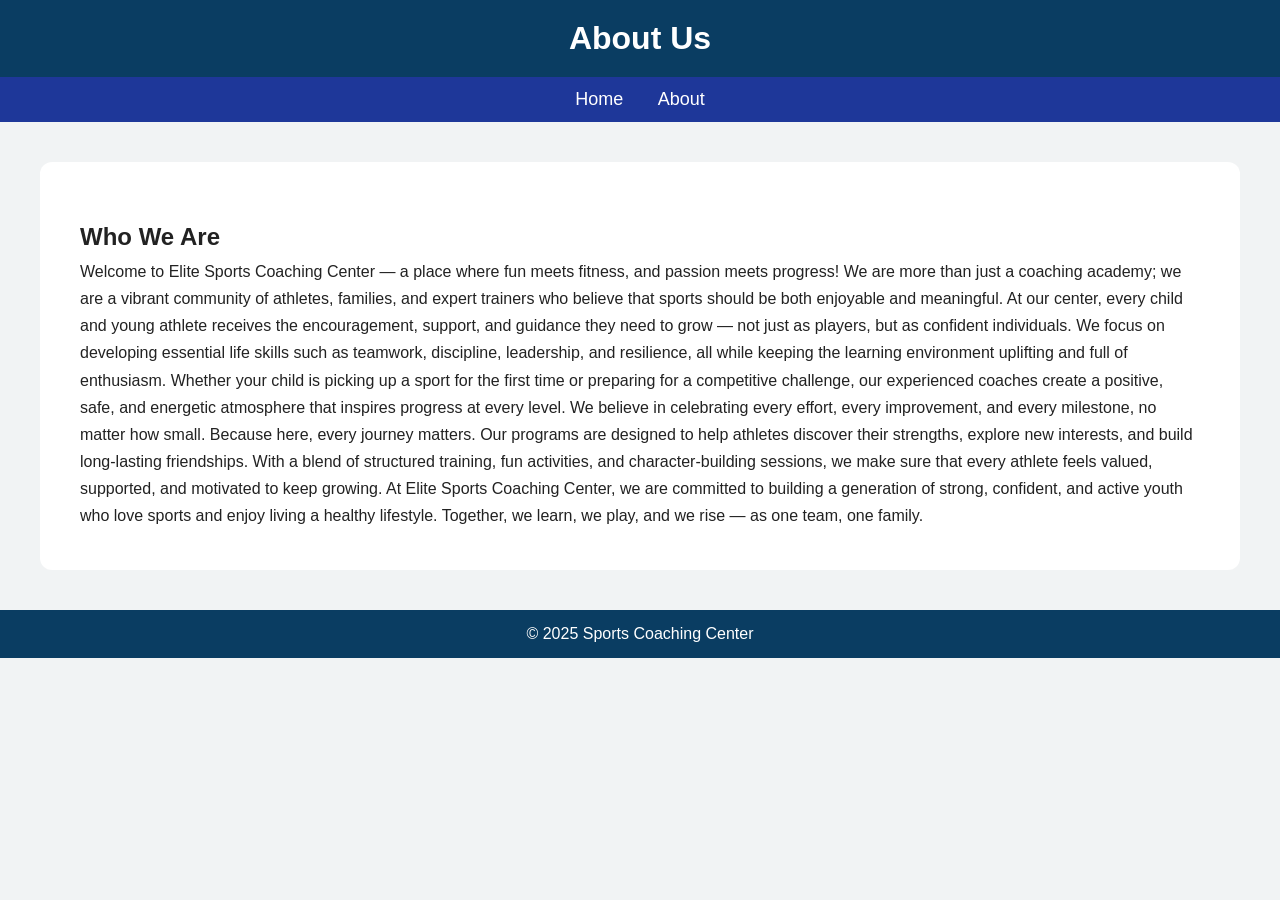
<file: about.html>
<!DOCTYPE html>
<html>
<head>
    <link rel="stylesheet" href="style.css">
    <title>About Us</title>
</head>
<body>

<header><h1>About Us</h1></header>

<nav>
    <a href="index.html">Home</a>
    <a href="about.html">About</a>
</nav>

<section class="section">
    <h2>Who We Are</h2>
    <p>Welcome to Elite Sports Coaching Center — a place where fun meets fitness, and passion meets progress!
We are more than just a coaching academy; we are a vibrant community of athletes, families, and expert trainers who believe that sports should be both enjoyable and meaningful.

At our center, every child and young athlete receives the encouragement, support, and guidance they need to grow — not just as players, but as confident individuals. We focus on developing essential life skills such as teamwork, discipline, leadership, and resilience, all while keeping the learning environment uplifting and full of enthusiasm.

Whether your child is picking up a sport for the first time or preparing for a competitive challenge, our experienced coaches create a positive, safe, and energetic atmosphere that inspires progress at every level.
We believe in celebrating every effort, every improvement, and every milestone, no matter how small. Because here, every journey matters.

Our programs are designed to help athletes discover their strengths, explore new interests, and build long-lasting friendships. With a blend of structured training, fun activities, and character-building sessions, we make sure that every athlete feels valued, supported, and motivated to keep growing.

At Elite Sports Coaching Center, we are committed to building a generation of strong, confident, and active youth who love sports and enjoy living a healthy lifestyle.
Together, we learn, we play, and we rise — as one team, one family.</p>
</section>

<footer>© 2025 Sports Coaching Center</footer>
</body>
</html>
</file>
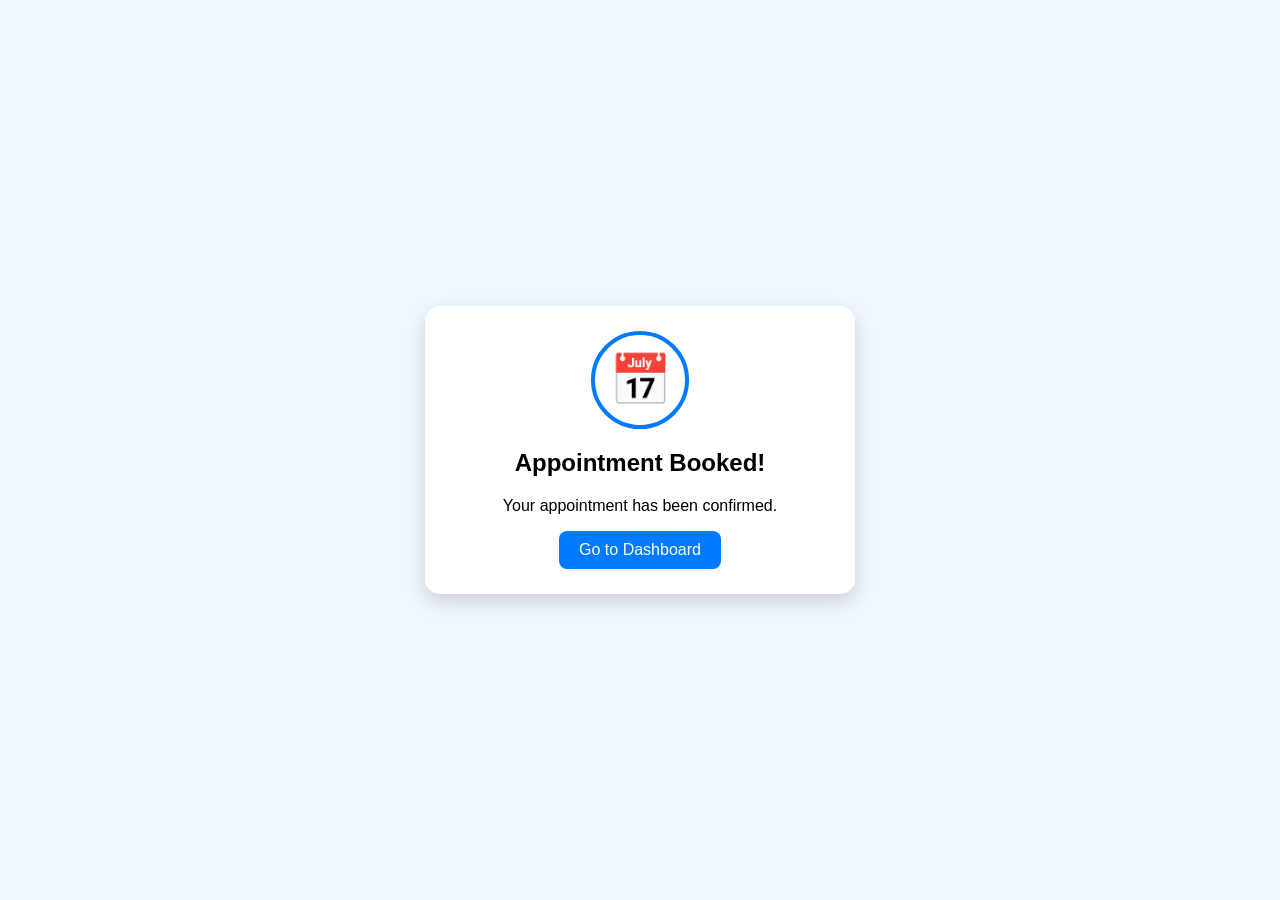
<file: appointment-success.html>
<!DOCTYPE html>
<html lang="en">
<head>
<meta charset="UTF-8">
<title>Appointment Confirmed</title>

<style>
    body {
        margin: 0;
        font-family: Arial, sans-serif;
        background: #f0f8ff;
        display: flex;
        justify-content: center;
        align-items: center;
        height: 100vh;
    }

    .card {
        width: 380px;
        background: white;
        padding: 25px;
        border-radius: 15px;
        text-align: center;
        box-shadow: 0 8px 20px rgba(0,0,0,0.15);
        animation: slideIn 0.6s ease-out;
    }

    @keyframes slideIn {
        0% { transform: translateY(-40px); opacity: 0; }
        100% { transform: translateY(0); opacity: 1; }
    }

    .icon {
        width: 90px;
        height: 90px;
        border-radius: 50%;
        border: 4px solid #007bff;
        color: #007bff;
        font-size: 50px;
        display: flex;
        justify-content: center;
        align-items: center;
        margin: 0 auto 15px;
    }

    a.btn {
        display: inline-block;
        background: #007bff;
        color: white;
        padding: 10px 20px;
        text-decoration: none;
        border-radius: 8px;
    }
</style>
</head>

<body>
<div class="card">
    <div class="icon">📅</div>
    <h2>Appointment Booked!</h2>
    <p>Your appointment has been confirmed.</p>
    <a href="dashboard.html" class="btn">Go to Dashboard</a>
</div>
</body>
</html>
</file>
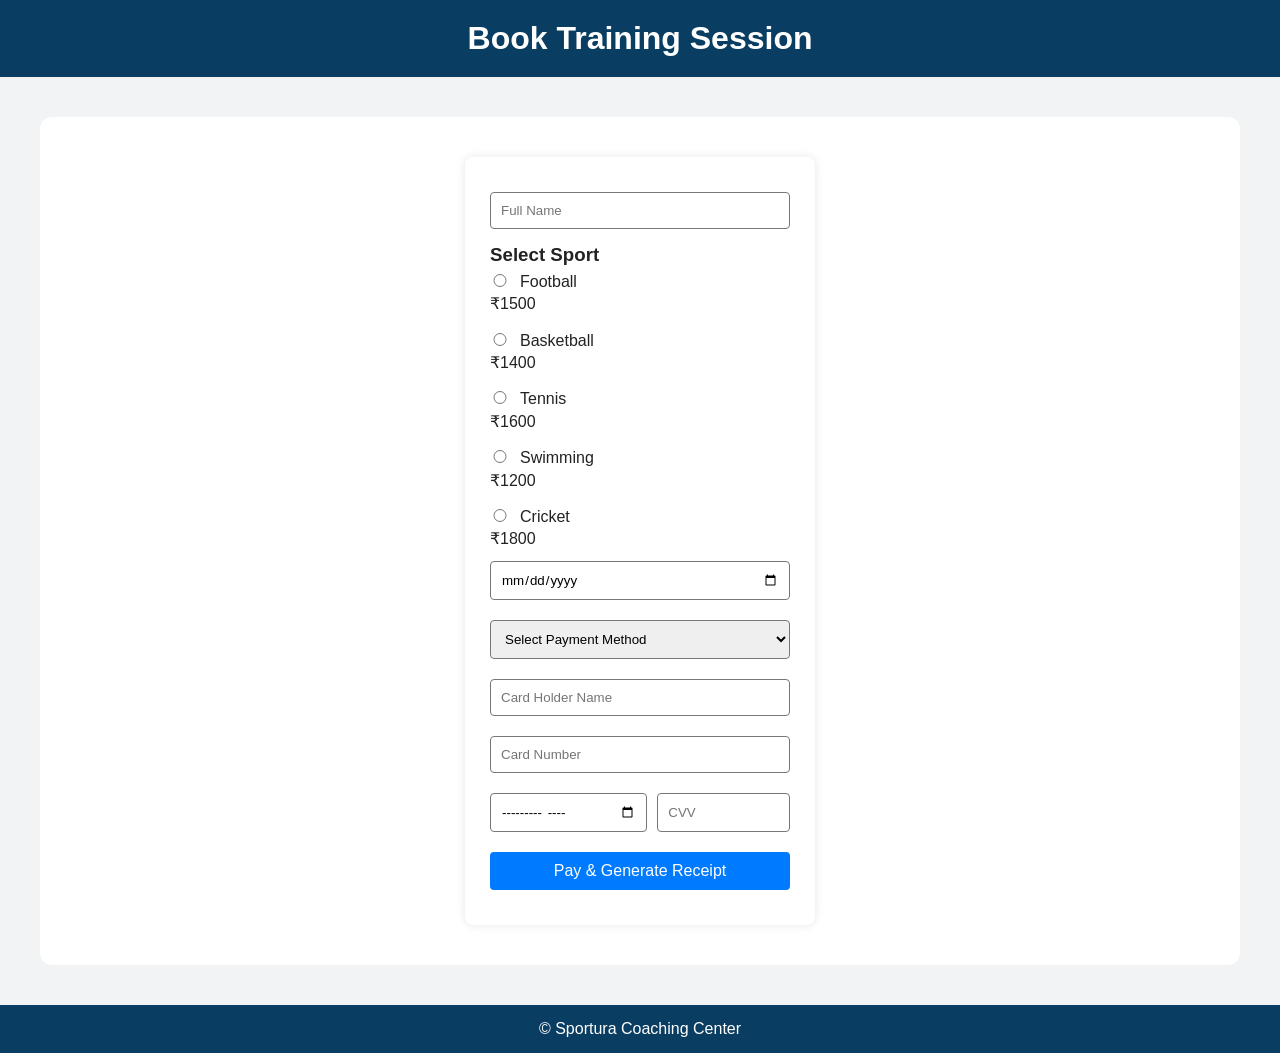
<file: booking.html>
<!DOCTYPE html>
<html>
<head>
    <title>Book Training Session</title>
    <link rel="stylesheet" href="style.css">
</head>
<body>

<header>
    <h1>Book Training Session</h1>
</header>

<section class="section">
    <!-- Send form data to receipt.html -->
    <form action="receipt.html" method="GET">

        <input type="text" name="name" placeholder="Full Name" required>

        <h3>Select Sport</h3>

<div class="sport-options">

 <label class="sport-item">
    <span class="radio-wrap">
        <input type="radio" name="sport" value="Football">
    </span>
    <span class="sport-name">Football</span>
    <span class="sport-price">₹1500</span>
 </label>


 <label class="sport-item">
    <span class="radio-wrap">
        <input type="radio" name="sport" value="Basketball">
    </span>
    <span class="sport-name">Basketball</span>
    <span class="sport-price">₹1400</span>
 </label>


 <label class="sport-item">
    <span class="radio-wrap">
        <input type="radio" name="sport" value="Tennis">
    </span>
    <span class="sport-name">Tennis</span>
    <span class="sport-price">₹1600</span>
 </label>


 <label class="sport-item">
    <span class="radio-wrap">
        <input type="radio" name="sport" value="Swimmimg">
    </span>
    <span class="sport-name">Swimming</span>
    <span class="sport-price">₹1200</span>
 </label>

 <label class="sport-item">
    <span class="radio-wrap">
        <input type="radio" name="sport" value="Cricket">
    </span>
    <span class="sport-name">Cricket</span>
    <span class="sport-price">₹1800</span>
  </label>

</div>

        <input type="date" name="date" required>

        <select name="payment" required>
            <option value="">Select Payment Method</option>
            <option>Credit Card</option>
            <option>Debit Card</option>
            <option>UPI</option>
        </select>

        <input type="text" name="card_name" placeholder="Card Holder Name" required>
        <input type="text" name="card_number" placeholder="Card Number" maxlength="16" required>

        <div class="row">
            <input type="month" name="expiry" required>
            <input type="password" name="cvv" placeholder="CVV" maxlength="3" required>
        </div>

        <button type="submit">Pay & Generate Receipt</button>

    </form>
</section>

<footer>© Sportura Coaching Center</footer>
</body>
</html>
</file>
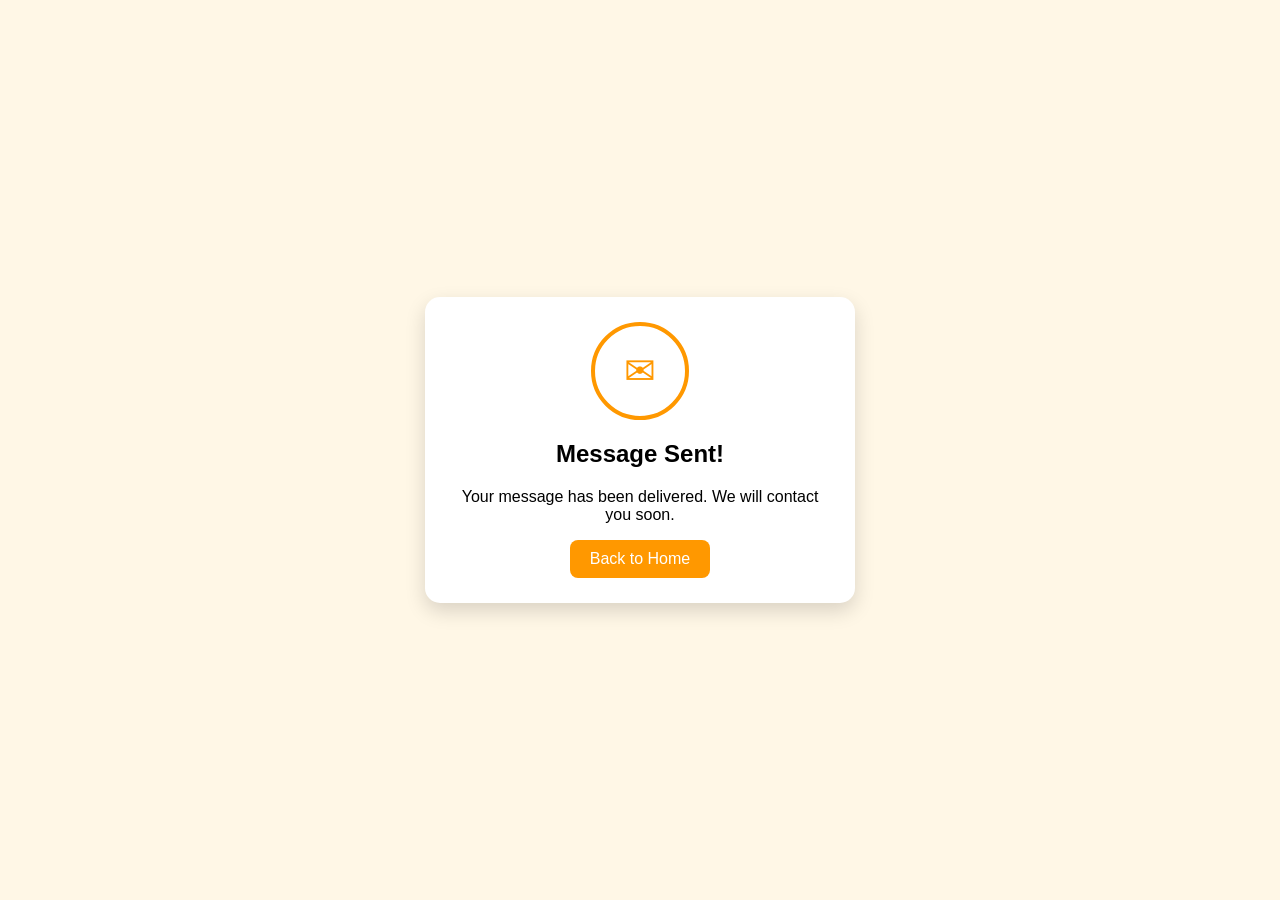
<file: contact-success.html>
<!DOCTYPE html>
<html lang="en">
<head>
<meta charset="UTF-8">
<title>Message Sent</title>

<style>
    body {
        margin: 0;
        font-family: Arial, sans-serif;
        background: #fff7e6;
        display: flex;
        justify-content: center;
        align-items: center;
        height: 100vh;
    }

    .card {
        width: 380px;
        background: white;
        padding: 25px;
        border-radius: 15px;
        text-align: center;
        box-shadow: 0 8px 20px rgba(0,0,0,0.15);
        animation: fadeIn 0.7s ease-out;
    }

    @keyframes fadeIn {
        0% { opacity: 0; transform: scale(0.9); }
        100% { opacity: 1; transform: scale(1); }
    }

    .icon {
        width: 90px;
        height: 90px;
        border-radius: 50%;
        border: 4px solid #ff9800;
        color: #ff9800;
        font-size: 38px;
        display: flex;
        justify-content: center;
        align-items: center;
        margin: 0 auto 15px;
    }

    a.btn {
        display: inline-block;
        background: #ff9800;
        color: white;
        padding: 10px 20px;
        text-decoration: none;
        border-radius: 8px;
    }
</style>
</head>

<body>
<div class="card">
    <div class="icon">✉</div>
    <h2>Message Sent!</h2>
    <p>Your message has been delivered. We will contact you soon.</p>
    <a href="index.html" class="btn">Back to Home</a>
</div>
</body>
</html>
</file>
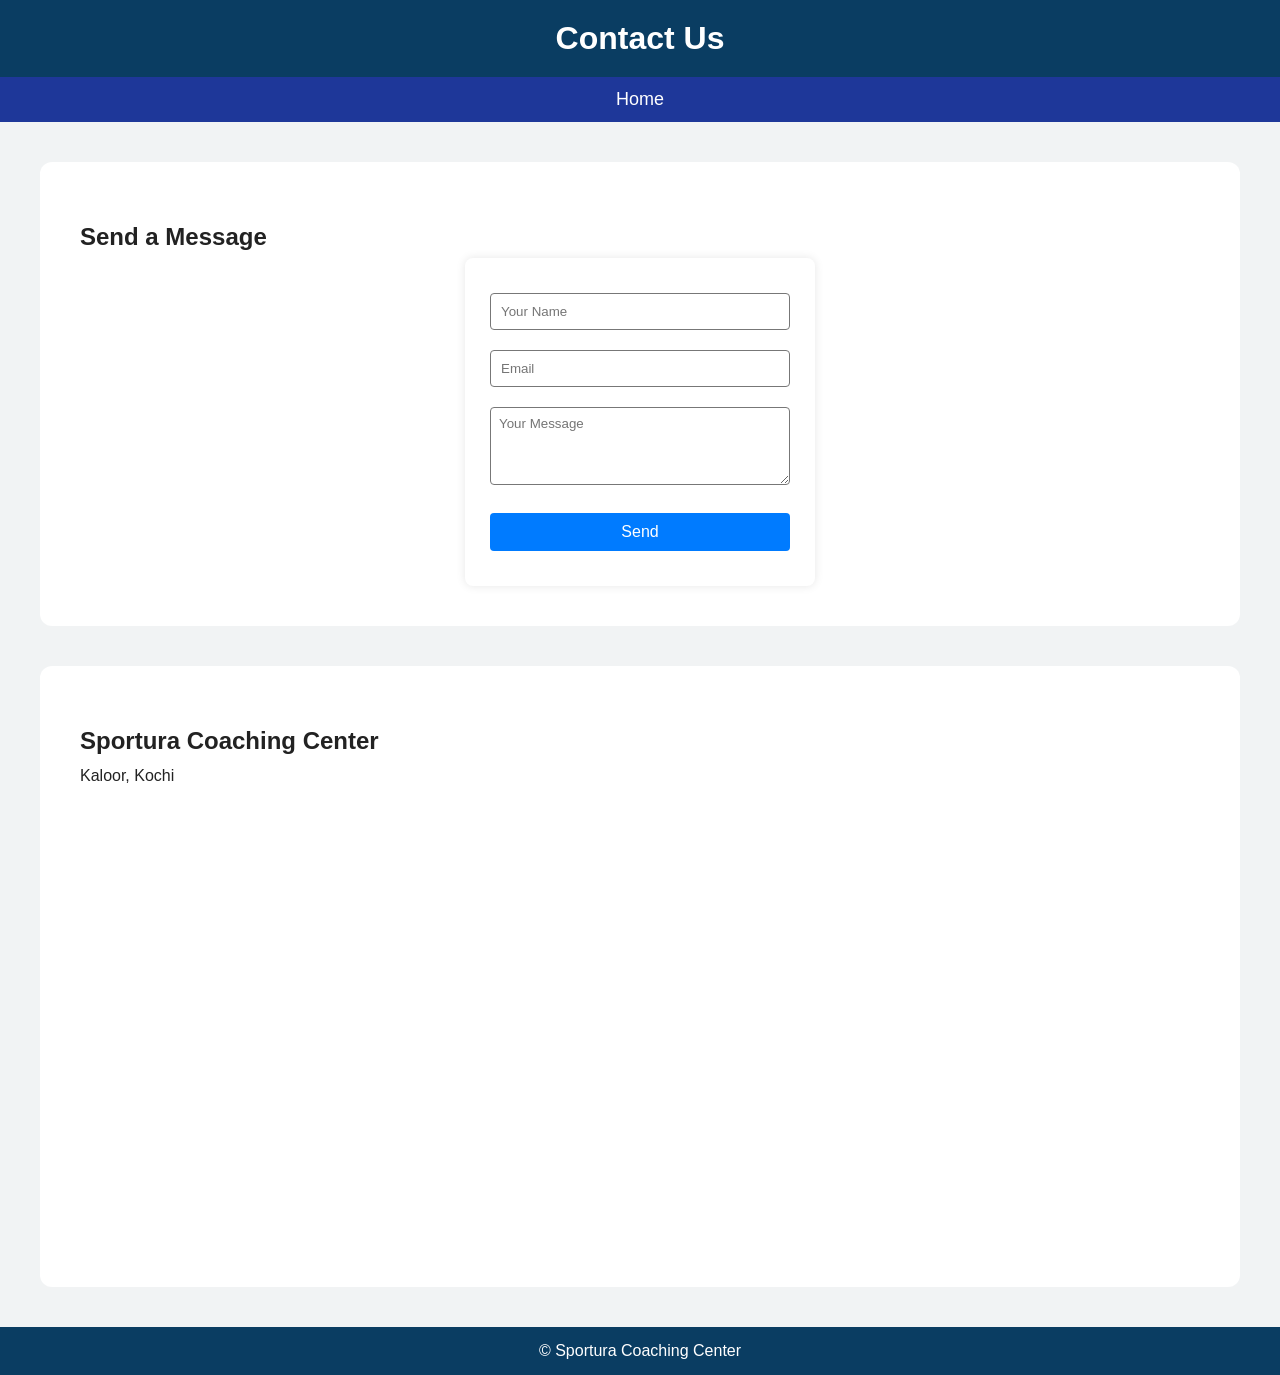
<file: contact.html>
<!DOCTYPE html>
<html>
<head><link rel="stylesheet" href="style.css"></head>
<body>

<header><h1>Contact Us</h1></header>
<nav><a href="index.html">Home</a></nav>

<section class="section">
    <h2>Send a Message</h2>
    <form action="contact-success.html?type=contact" method="GET">
        <input type="text" placeholder="Your Name">
        <input type="email" placeholder="Email">
        <textarea rows="4" placeholder="Your Message"></textarea>
        <button>Send</button>
    </form>
</section>

<!-- Exact Location Map -->
<section id="location" class="section">
    <h2>Sportura Coaching Center</h2>
    <p>Kaloor, Kochi </p>

    <div style="width:100%; max-width:100%;">
      <iframe 
          src="https://www.google.com/maps?q=9.9930,76.2985&z=17&output=embed"
          width="100%" 
          height="450" 
          style="border:0;"
          allowfullscreen=""
          loading="lazy">
      </iframe>
</div>

  
</section>







<footer>©  Sportura Coaching Center</footer>
</body>
</html>
</file>
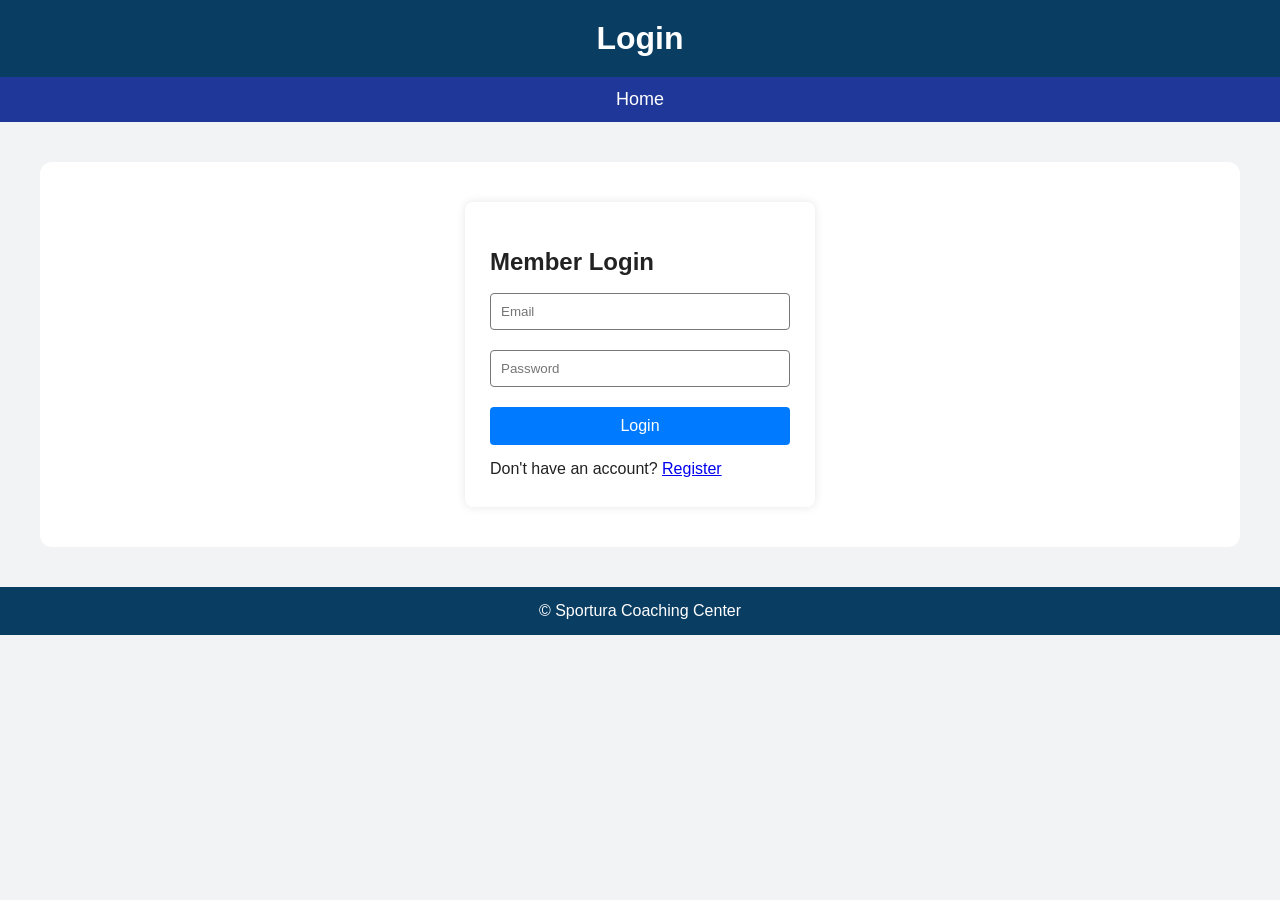
<file: login.html>
<!DOCTYPE html>
<html>
<head>
    <link rel="stylesheet" href="style.css">
</head>
<body>

<header>
    <h1>Login</h1>
</header>

<nav>
    <a href="index.html">Home</a>
</nav>

<section class="section">
    <!-- Modified form action to go to dashboard.html -->
    <form action="dashboard.html" method="get">
        <h2>Member Login</h2>

        <input type="email" placeholder="Email" required>
        <input type="password" placeholder="Password" required>

        <button type="submit">Login</button>

        <p>
            Don't have an account?
            <a href="register.html">Register</a>
        </p>
    </form>
<script>
function loginUser() {
    let name = document.getElementById("username").value;
    let email = document.getElementById("email").value;

    localStorage.setItem("name", name);
    localStorage.setItem("email", email);
    localStorage.setItem("mobile", "9876543210");
    localStorage.setItem("course", "Advanced Football Training");
    localStorage.setItem("batch", "6:00 AM - 8:00 AM");
    localStorage.setItem("status", "Active");

    window.location.href = "portal.html";
}
</script>

</section>

<footer>©  Sportura Coaching Center</footer>

</body>
</html>
</file>
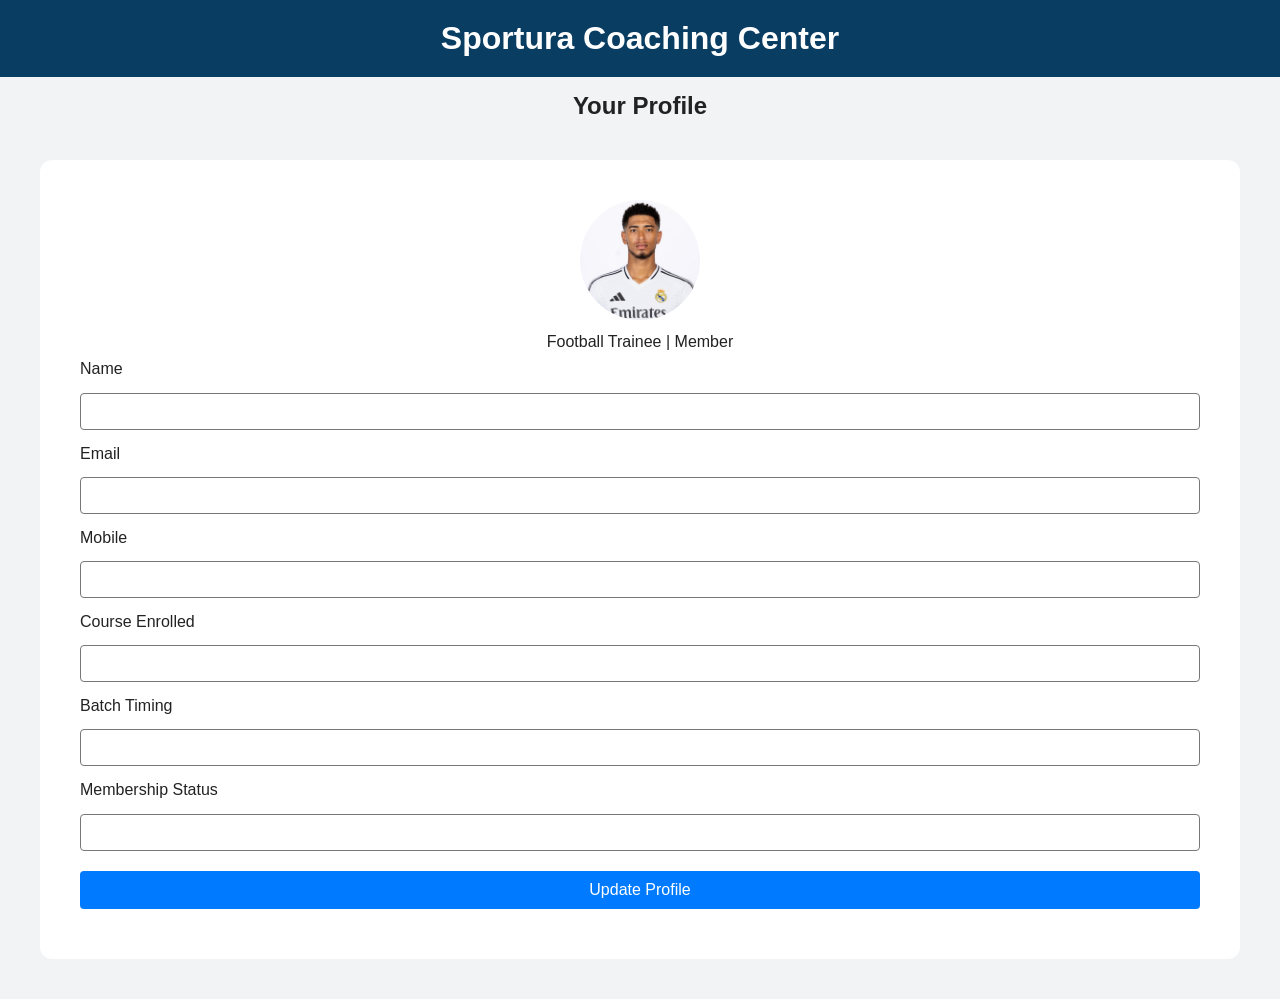
<file: profile.html>
<!DOCTYPE html>
<html lang="en">
<head>
    <meta charset="UTF-8">
    <title>Profile -  Sportura Coaching Center</title>
    <link rel="stylesheet" href="style.css">
</head>

<body>

<header>
    <div class="container">
        <h1> Sportura Coaching Center</h1>
    </div>
</header>

<center><h2>Your Profile</h2></center>

<!-- PROFILE SECTION -->
<section id="profile" class="section">

    <center><div class="profile-container">
                <img src="images/11147460_jude_bellingham_20251130052133.jpg" alt="Profile Image"
                 style="width: 120px; height: 120px; object-fit: cover; border-radius: 50%;">
                <h3 id="displayName"></h3>
                <p>Football Trainee | Member</center></p>
            </div>

<div class="profile-row">

      <label>Name</label>
      <input id="pname" type="text">

               <label>Email</label>
               <input id="pemail" type="email">

               <label>Mobile</label>
               <input id="pmobile" type="text">

               <label>Course Enrolled</label>
               <input id="pcourse" type="text">

               <label>Batch Timing</label>
               <input id="pbatch" type="text">

               <label>Membership Status</label>
               <input id="pstatus" type="text">

               <button onclick="updateProfile()">Update Profile</button>
           </div>

</section>

<script>
// Load saved data into profile page
document.getElementById("pname").value   = localStorage.getItem("name");
document.getElementById("pemail").value  = localStorage.getItem("email");
document.getElementById("pmobile").value = localStorage.getItem("mobile");
document.getElementById("pcourse").value = localStorage.getItem("course");
document.getElementById("pbatch").value  = localStorage.getItem("batch");
document.getElementById("pstatus").value = localStorage.getItem("status");

// Display name in top card
document.getElementById("displayName").innerText = localStorage.getItem("name");

// Save updated details
function updateProfile() {
    localStorage.setItem("name", document.getElementById("pname").value);
    localStorage.setItem("email", document.getElementById("pemail").value);
    localStorage.setItem("mobile", document.getElementById("pmobile").value);
    localStorage.setItem("course", document.getElementById("pcourse").value);
    localStorage.setItem("batch", document.getElementById("pbatch").value);
    localStorage.setItem("status", document.getElementById("pstatus").value);

    alert("Profile updated successfully!");
}
</script>

</body>
</html>
</file>
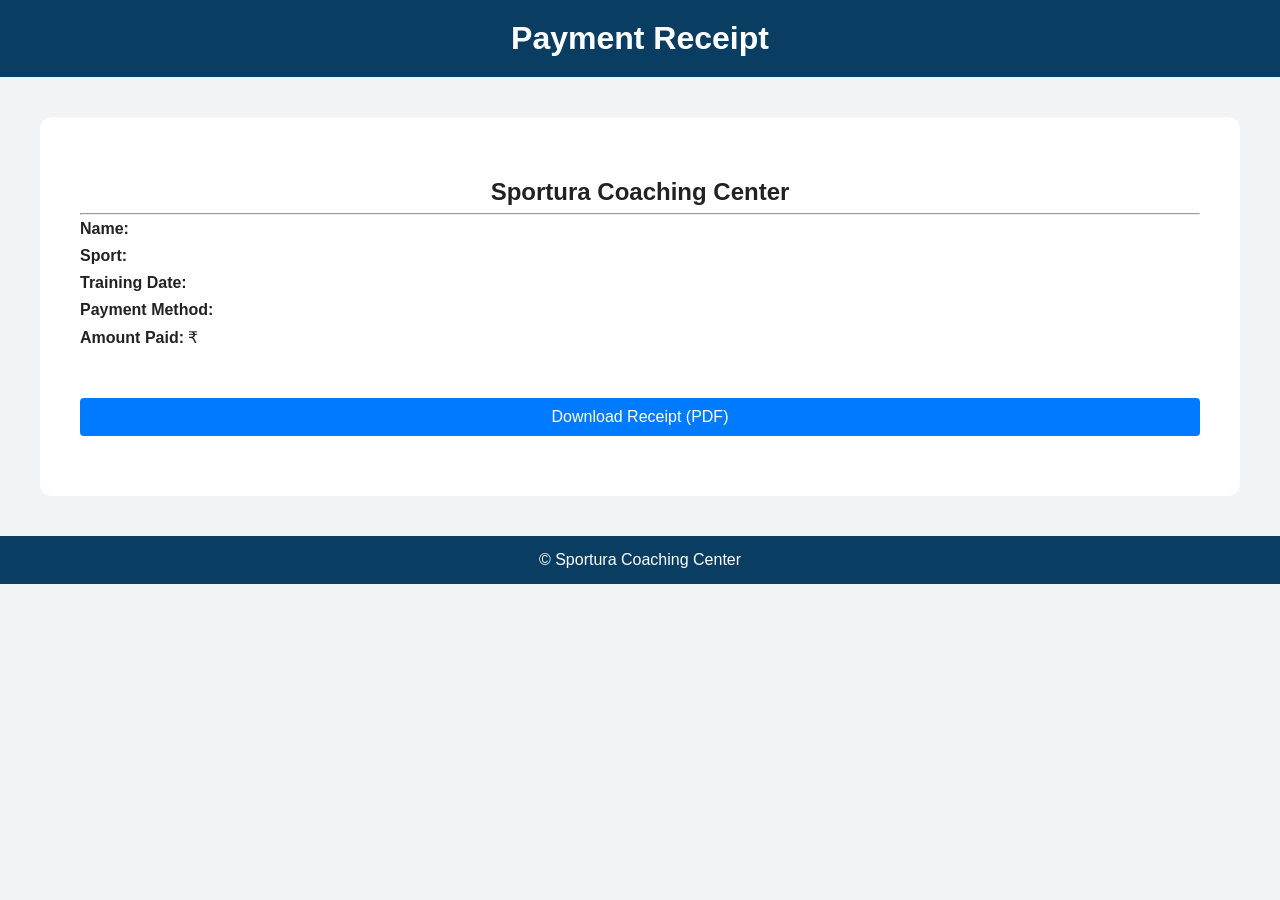
<file: receipt.html>
<!DOCTYPE html>
<html>
<head>
    <title>Payment Receipt</title>
    <link rel="stylesheet" href="style.css">
</head>
<body>

<header>
    <h1>Payment Receipt</h1>
</header>

<section class="section receipt">
    <h2>Sportura Coaching Center</h2>
    <hr>

    <p><strong>Name:</strong> <span id="name"></span></p>
    <p><strong>Sport:</strong> <span id="sport"></span></p>
    <p><strong>Training Date:</strong> <span id="date"></span></p>
    <p><strong>Payment Method:</strong> <span id="payment"></span></p>
    <p><strong>Amount Paid:</strong> ₹<span id="amount"></span></p>

    <br>
    <button onclick="downloadPDF()">Download Receipt (PDF)</button>
</section>

<footer>© Sportura Coaching Center</footer>

<script>
const params = new URLSearchParams(window.location.search);

// Sport prices
const sportPrices = {
    Football: 1500,
    Basketball: 1400,
    Tennis: 1600,
    Swimming: 1200,
    Cricket: 1800
};

// Get values from URL
const sport = params.get("sport");

document.getElementById("name").textContent = params.get("name");
document.getElementById("sport").textContent = sport;
document.getElementById("date").textContent = params.get("date");
document.getElementById("payment").textContent = params.get("payment");
document.getElementById("amount").textContent = sportPrices[sport];

// PDF download
function downloadPDF() {
    window.print();
}
</script>
</body>
</html>
</file>
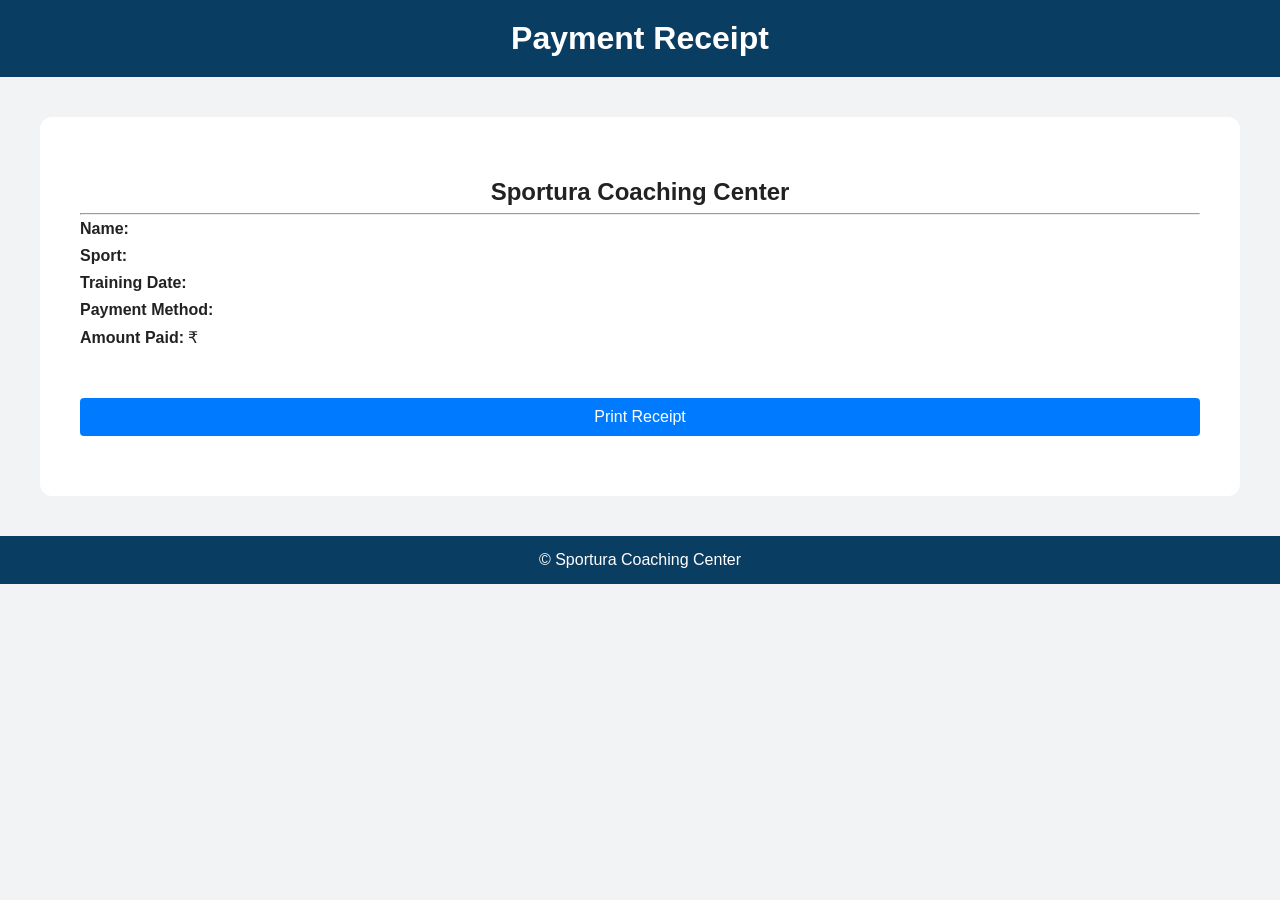
<file: reciept.html>
<!DOCTYPE html>
<html>
<head>
    <title>Receipt</title>
    <link rel="stylesheet" href="style.css">
</head>

<body>

<header>
    <h1>Payment Receipt</h1>
</header>

<section class="section receipt">
    <h2>Sportura Coaching Center</h2>
    <hr>

    <p><strong>Name:</strong> <span id="name"></span></p>
    <p><strong>Sport:</strong> <span id="sport"></span></p>
    <p><strong>Training Date:</strong> <span id="date"></span></p>
    <p><strong>Payment Method:</strong> <span id="payment"></span></p>
    <p><strong>Amount Paid:</strong> ₹<span id="amount"></span></p>

    <br>
    <button onclick="window.print()">Print Receipt</button>
</section>

<footer>© Sportura Coaching Center</footer>

<script>
const params = new URLSearchParams(window.location.search);

const sportPrices = {
    Football: 1500,
    Basketball: 1400,
    Tennis: 1600,
    Swimming: 1200,
    Cricket: 1800
};

const sport = params.get("sport");

document.getElementById("name").textContent = params.get("name");
document.getElementById("sport").textContent = sport;
document.getElementById("date").textContent = params.get("date");
document.getElementById("payment").textContent = params.get("payment");
document.getElementById("amount").textContent = sportPrices[sport];
</script>

</body>
</html>
</file>
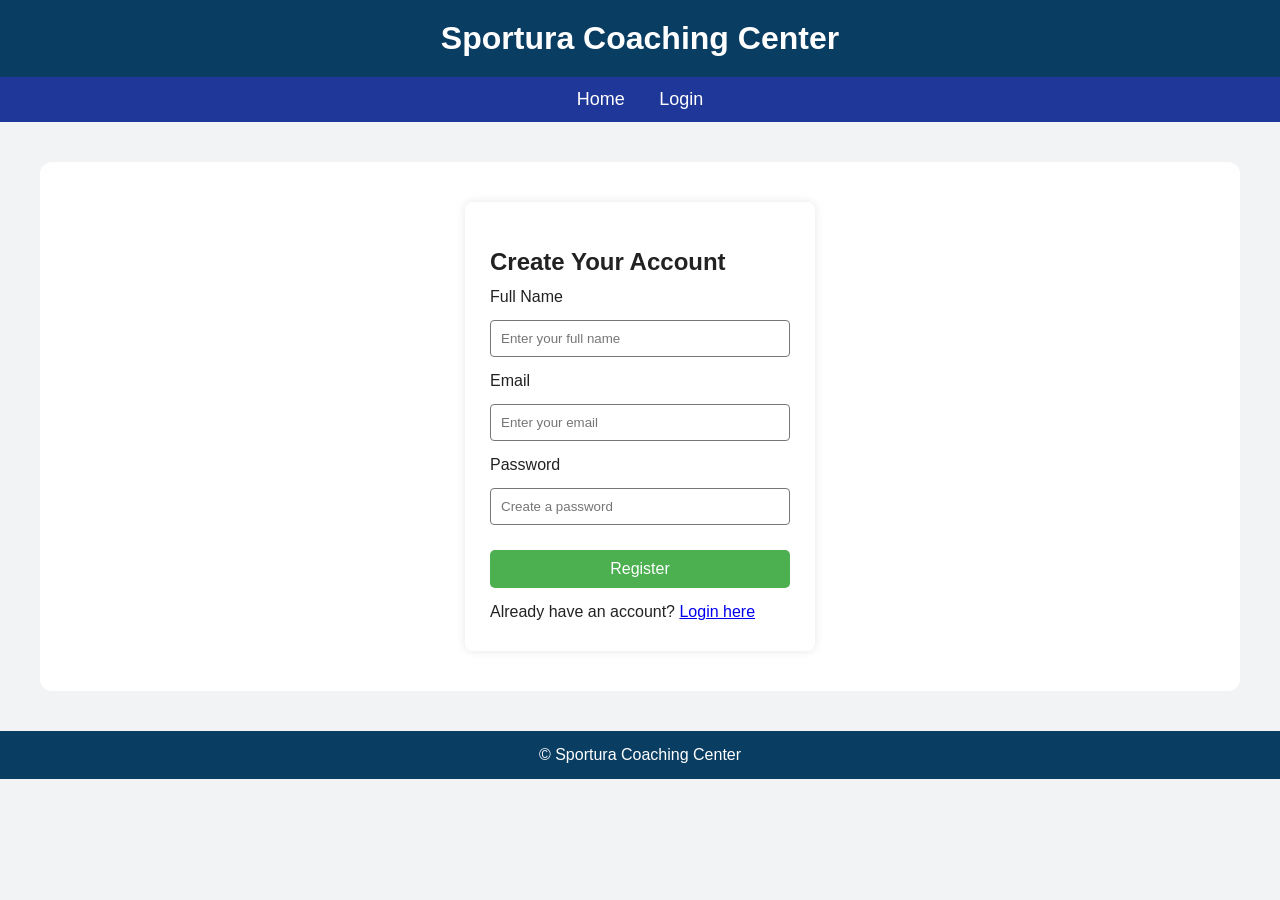
<file: register.html>
<!DOCTYPE html>
<html lang="en">
<head>
    <meta charset="UTF-8">
    <title>Register - Sportura Coaching Center</title>
    <link rel="stylesheet" href="style.css">
</head>

<body>

<header>
    <div class="container">
        <h1>Sportura Coaching Center</h1>
    </div>
</header>

<nav>
    <div class="container nav-links">
        <a href="index.html">Home</a>
        <a href="login.html">Login</a>
    </div>
</nav>

<section class="section">
    <div class="form-container">
        <!-- Send user to success page -->
        <form action="registration-success.html" method="get">
            <h2>Create Your Account</h2>

            <label>Full Name</label>
            <input type="text" placeholder="Enter your full name" required>

            <label>Email</label>
            <input type="email" placeholder="Enter your email" required>

            <label>Password</label>
            <input type="password" placeholder="Create a password" required>

            <button type="submit" class="form-btn">Register</button>

            <p class="switch-text">
                Already have an account? <a href="login.html">Login here</a>
            </p>
        </form>
    </div>
</section>

<footer>
    ©  Sportura Coaching Center
</footer>

</body>
</html>
</file>
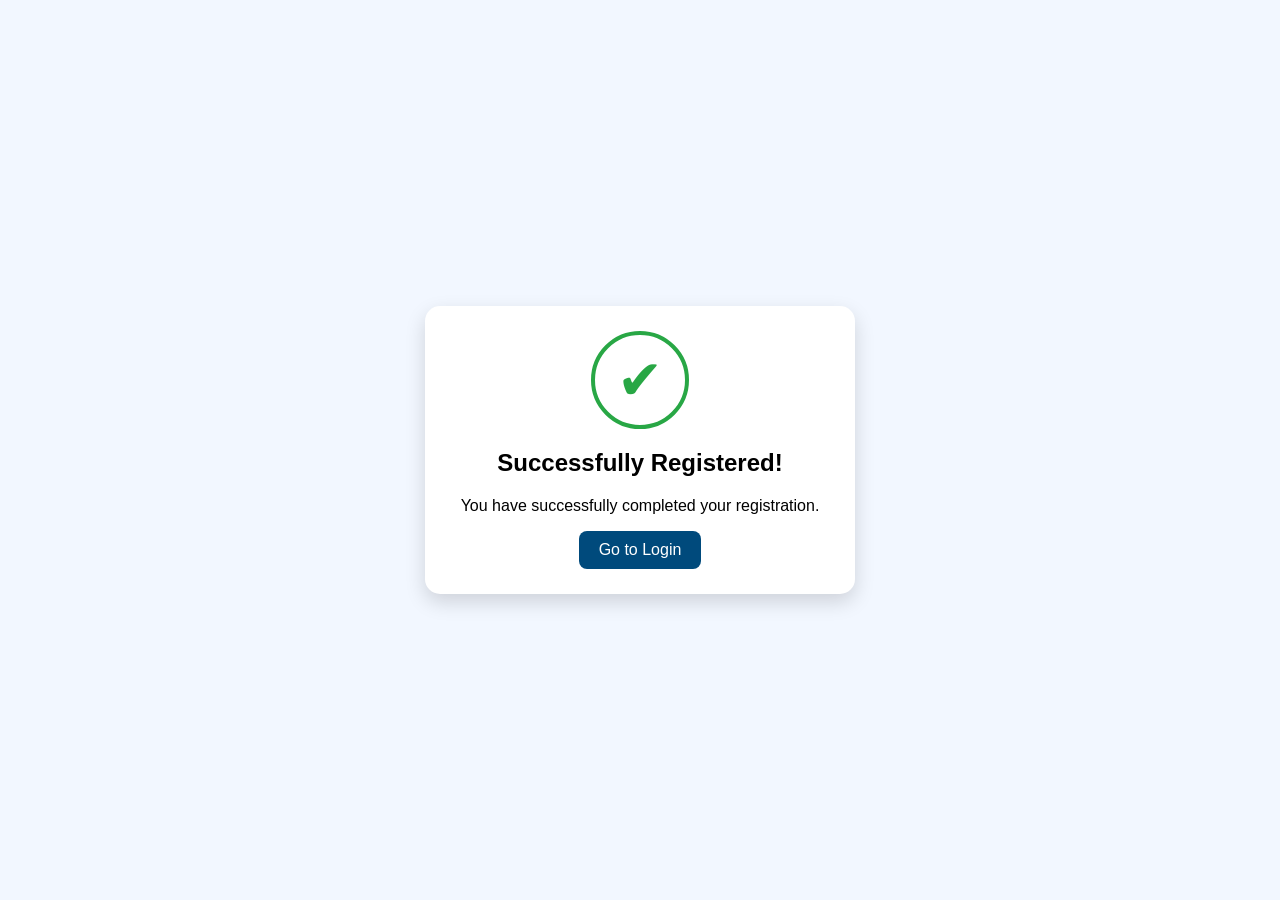
<file: registration-success.html>
<!DOCTYPE html>
<html lang="en">
<head>
<meta charset="UTF-8">
<title>Registration Successful</title>

<style>
    body {
        margin: 0;
        font-family: Arial, sans-serif;
        background: #f2f7ff;
        display: flex;
        justify-content: center;
        align-items: center;
        height: 100vh;
    }

    .card {
        width: 380px;
        background: white;
        padding: 25px;
        border-radius: 15px;
        text-align: center;
        box-shadow: 0 8px 20px rgba(0,0,0,0.15);
        animation: pop 0.6s ease-out;
    }

    @keyframes pop {
        0% { transform: scale(0.5); opacity: 0; }
        100% { transform: scale(1); opacity: 1; }
    }

    .icon {
        width: 90px;
        height: 90px;
        border-radius: 50%;
        border: 4px solid #28a745;
        color: #28a745;
        font-size: 55px;
        display: flex;
        justify-content: center;
        align-items: center;
        margin: 0 auto 15px;
    }

    a.btn {
        display: inline-block;
        background: #004A7C;
        color: white;
        padding: 10px 20px;
        text-decoration: none;
        border-radius: 8px;
    }
</style>
</head>

<body>
<div class="card">
    <div class="icon">✔</div>
    <h2>Successfully Registered!</h2>
    <p>You have successfully completed your registration.</p>
    <a href="login.html" class="btn">Go to Login</a>
</div>
</body>
</html>
</file>
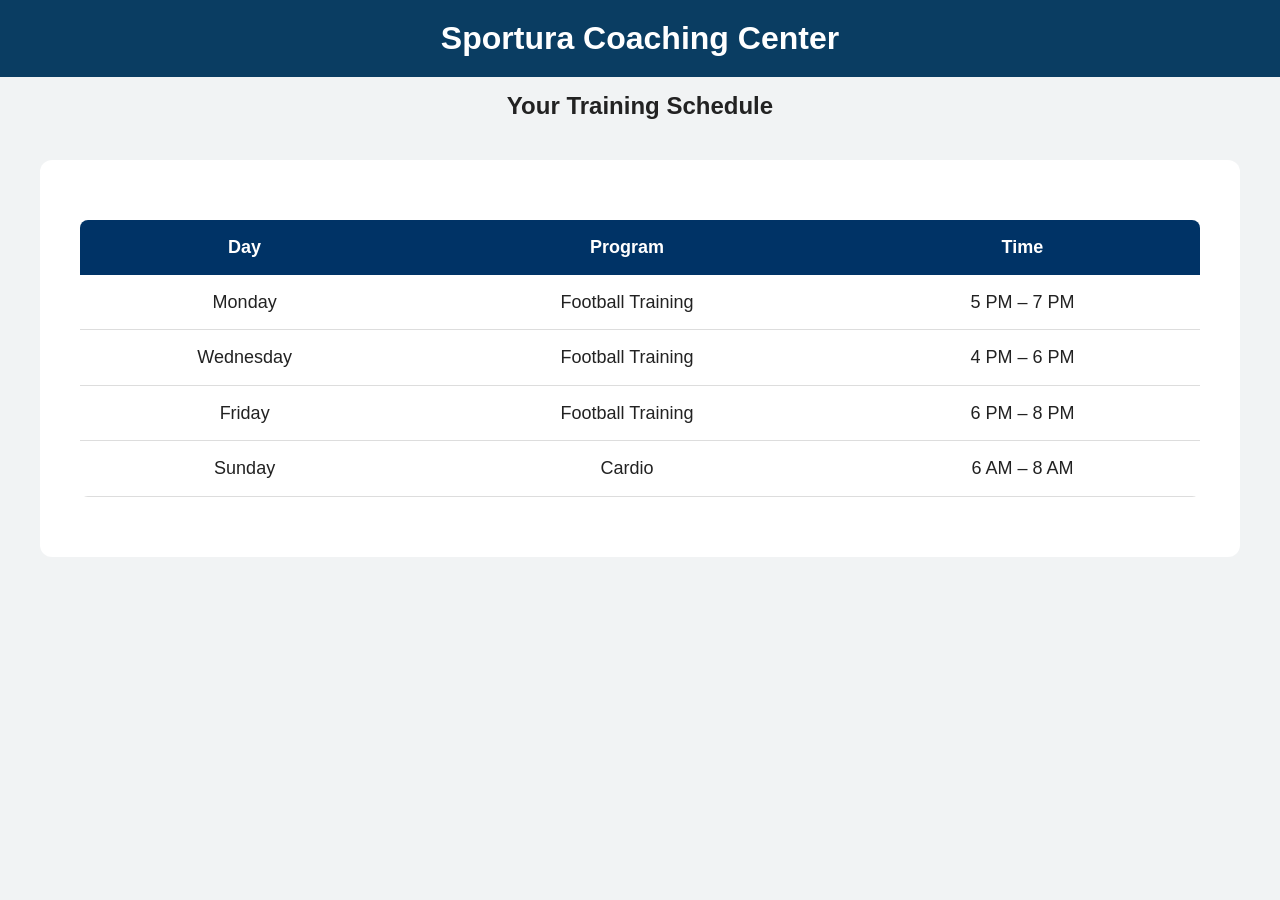
<file: schedule.html>
<!DOCTYPE html>
<html lang="en">
<head>
    <meta charset="UTF-8">
    <title>Schedule -  Sportura Coaching Center</title>
    <link rel="stylesheet" href="style.css">
</head>

<body>

<header>
    <div class="container">
        <h1> Sportura Coaching Center</h1>
    </div>
</header>

<center><h2>Your Training Schedule</h2></center>

<section id="schedule" class="section">

    <table>
        <tr>
            <th>Day</th><th>Program</th><th>Time</th>
        </tr>
        <tr>
            <td>Monday</td><td>Football Training</td><td>5 PM – 7 PM</td>
        </tr>
        <tr>
            <td>Wednesday</td><td>Football Training</td><td>4 PM – 6 PM</td>
        </tr>
        <tr>
            <td>Friday</td><td>Football Training</td><td>6 PM – 8 PM</td>
        </tr>
        <tr>
            <td>Sunday</td><td>Cardio</td><td>6 AM – 8 AM</td>
        </tr>
    </table>

</section>

</body>
</html>
</file>
<file: style.css>
* {
    margin: 0;
    padding: 0;
    box-sizing: border-box;
    font-family: Arial, sans-serif;
}

/* LIGHT THEME */
body {
    background: #f5f5f5;
    color: #222;
}

/* DARK THEME */
body.dark {
    background: #111;
    color: #ddd;
}

header {
    background: #0a3d62;
    color: white;
    padding: 20px 10px;
    text-align: center;
}

nav {
    background: #1e3799;
    text-align: center;
    padding: 12px;
}

nav a {
    color: white;
    margin: 0 15px;
    text-decoration: none;
    font-size: 18px;
    transition: 0.3s;
}

nav a:hover {
    color: yellow;
}

nav a.active {
    font-weight: bold;
    text-decoration: underline;
}

/* HERO */
.hero {
    background: url('images/converted_image.jpg') no-repeat center/cover;
    height: 450px;
    display: flex;
    align-items: center;
    justify-content: center;
    color: white;
    text-shadow: 2px 2px 8px black;
    font-size: 40px;
}

/* SECTION */
.section {
    padding: 40px;
    margin: 20px;
    background: white;
    border-radius: 8px;
}

body.dark .section {
    background: #222;
}

/* SERVICES */
.services {
    display: flex;
    flex-wrap: wrap;
    gap: 20px;
}

.service-box {
    flex: 1 1 250px;
    padding: 20px;
    background: #dff9fb;
    border-radius: 8px;
    transition: 0.3s;
}

.service-box:hover {
    transform: translateY(-5px);
}

body.dark .service-box {
    background: #333;
}


/* FORMS */
form {
    max-width: 500px;
    margin: auto;
}

input, select, textarea {
    width: 100%;
    padding: 12px;
    margin: 10px 0;
    border-radius: 4px;
    border: 1px solid #777;
}

button {
    padding: 12px 25px;
    background: #1e3799;
    color: white;
    border: none;
    border-radius: 4px;
    font-size: 16px;
    cursor: pointer;
}

button:hover {
    background: #4a69bd;
}

/* FOOTER */
footer {
    background: #0a3d62;
    color: white;
    text-align: center;
    padding: 15px;
    margin-top: 20px;
}

/* RESPONSIVE */
@media (max-width: 700px) {
    .services {
        flex-direction: column;
    }
}

/* SUCCESS BOX */
.success-box {
    background: #e8ffe8;
    border: 2px solid #4caf50;
    padding: 25px;
    border-radius: 8px;
    text-align: center;
    width: 400px;
    margin: 40px auto;
}

.success-box h2 {
    color: #2e7d32;
}

.form-btn {
    display: inline-block;
    margin-top: 15px;
    background: #4caf50;
    color: #fff;
    padding: 10px 20px;
    text-decoration: none;
    border-radius: 5px;
}

/* DASHBOARD */
.dashboard-container {
    text-align: center;
    padding: 30px;
}

.dashboard-grid {
    display: grid;
    grid-template-columns: repeat(2, 1fr);
    gap: 25px;
    width: 80%;
    margin: 30px auto;
}

.dash-card {
    background: #ffffff;
    padding: 25px;
    border-radius: 8px;
    box-shadow: 0 0 10px rgba(0,0,0,0.1);
    text-align: center;
}

.dash-card h3 {
    margin-bottom: 10px;
}

.card-btn {
    display: inline-block;
    margin-top: 10px;
    padding: 10px 18px;
    background: #0077cc;
    color: white;
    text-decoration: none;
    border-radius: 5px;
}

.card-btn:hover {
    background: #005fa3;
}

/* TABLE STYLING */
table {
    width: 100%;
    border-collapse: collapse;
    margin: 20px 0;
    font-size: 18px;
    background: #fff;
    border-radius: 8px;
    overflow: hidden;
}

th {
    background: #003366;
    color: white;
    padding: 12px;
}

td {
    padding: 12px;
    text-align: center;
    border-bottom: 1px solid #ddd;
}

tr:hover {
    background: #f2f2f2;
}

body.dark table {
    background: #222;
}

body.dark th {
    background: #0055aa;
}

body.dark td {
    border-bottom: 1px solid #444;
}

iframe {
    width: 100% !important;
    height: 450px !important;
}

body {
    font-family: Arial;
    background: #f5f5f5;
    padding: 0;
}
.coach-card {
    position: relative;
}

.coach-card a {
    position: relative;
    z-index: 10;
    pointer-events: auto;
}

.social-icons,
.social-icons a,
.social-icons img,
.contact-btn {
    pointer-events: auto;
}
.social-icons img {
    pointer-events: none;
}


input, select, textarea, button {
    width: 100%;
    margin-bottom: 10px;
    padding: 8px;
}

button {
    background: #007bff;
    color: white;
    border: none;
    cursor: pointer;
}

.review {
    border-top: 1px solid #ddd;
    padding: 10px 0;
}

.stars {
    color: gold;
}


form {
    background: #fff;
    padding: 25px;
    width: 350px;
    border-radius: 8px;
    box-shadow: 0 0 10px rgba(0,0,0,0.1);
}

input, select, button {
    width: 100%;
    padding: 10px;
    margin: 10px 0;
}

.row {
    display: flex;
    gap: 10px;
}

button {
    background: #007bff;
    color: white;
    border: none;
    cursor: pointer;
}

button:hover {
    background: #0056b3;
}

h2 {
    margin-top: 15px;
}
.receipt {
    background: #f9f9f9;
    padding: 20px;
    border-radius: 5px;
}

.receipt h2 {
    text-align: center;
}

.receipt button {
    display: block;
    margin: 20px auto;
}

/* Hide unnecessary items in PDF */
@media print {
    button, nav, footer {
        display: none;
    }
}

.contact-btn {
    display: inline-block;
    position: relative;
    z-index: 10;
}

/* ---- Review Section ---- */
.review-form {
    max-width: 500px;
    margin: 20px auto;
    display: flex;
    flex-direction: column;
    gap: 10px;
}

.review-form input,
.review-form select,
.review-form textarea {
    padding: 10px;
    border-radius: 6px;
    border: 1px solid #ccc;
    font-size: 14px;
}

.review-form button {
    padding: 10px;
    background: #003366;
    color: white;
    border: none;
    border-radius: 6px;
    cursor: pointer;
}

.review-form button:hover {
    background: #0055aa;
}

.review-list {
    max-width: 700px;
    margin: 30px auto;
}

.review-card {
    background: #ffffff;
    padding: 15px;
    border-radius: 10px;
    box-shadow: 0px 4px 10px rgba(0,0,0,0.1);
    margin-bottom: 15px;
}

.review-card h4 {
    margin: 0;
    color: #003366;
}

.review-card .stars {
    color: #f4b400;
    font-size: 16px;
}
/* ===== Review Section Styling ===== */
.review-list {
    display: grid;
    grid-template-columns: repeat(auto-fit, minmax(260px, 1fr));
    gap: 20px;
    margin-top: 30px;
}

/* Review Card */
.review-card {
    background: linear-gradient(180deg, #ffffff, #fafafa);
    border-radius: 15px;
    padding: 30px;
    position: relative;
    box-shadow: 0 10px 25px rgba(0, 51, 102, 0.15);
    transition: transform 0.3s ease, box-shadow 0.3s ease;
}

/* Hover Effect */
.review-card:hover {
    transform: translateY(-6px);
    box-shadow: 0 15px 35px rgba(0, 51, 102, 0.25);
}

/* Quote Icon */
.review-card::before {
    content: "“";
    font-size: 60px;
    color: #003366;
    position: absolute;
    top: -10px;
    left: 15px;
    opacity: 0.15;
}

/* Reviewer Name */
.review-card h4 {
    margin-bottom: 6px;
    font-size: 18px;
    color: #003366;
}

/* Stars */
.stars {
    color: #f4b400;
    font-size: 18px;
    margin-bottom: 10px;
}

/* Review Text */
.review-card p {
    font-size: 14px;
    color: #444;
    line-height: 1.6;
}

/* Dark Mode Support */
body.dark .review-card {
    background: linear-gradient(135deg, #1e1e1e, #2b2b2b);
    color: #eee;
}

body.dark .review-card h4 {
    color: #6aa8ff;
}

body.dark .review-card p {
    color: #ddd;
}
/* Review Header (Image + Name) */
.review-header {
    display: flex;
    align-items: center;
    gap: 10px;
   
}

/* Profile Image */
.review-img {
    width: 36px;
    height: 36px;
    border-radius: 50%;
    object-fit: cover;
    border: 2px solid #003366;
}

/* Dark Mode Support */
body.dark .review-img {
    border-color: #6aa8ff;
}
/* Review Card */
.review-card {
    background: #fff;
    padding: 16px;
    border-radius: 12px;
    box-shadow: 0 4px 12px rgba(0,0,0,0.08);
}

/* Top layout */
.review-top {
    display: flex;
    align-items: center;
    gap: 12px;
    margin-bottom: 8px;
}



/* Review info */
.review-info h4 {
    margin: 0;
    font-size: 15px;
    font-weight: 600;
    display: flex;
    align-items: center;
    gap: 6px;
}

/* Stars */
.stars {
    color: #f4b400;
    font-size: 14px;
}

/* Date */
.review-date {
    font-size: 12px;
    color: #777;
}

/* Verified badge */
.verified {
    color: #1a73e8;
    font-size: 13px;
}

/* ===== REVIEW SECTION ===== */
.review-section {
    max-width: 1200px;
    margin: 60px auto;
    padding: 40px;
}

.review-container {
    display: grid;
    grid-template-columns: repeat(auto-fit, minmax(280px, 1fr));
    gap: 25px;
}

.review-card {
    background: #1e1e1e;
    color: #fff;
    padding: 20px;
    border-radius: 14px;
    box-shadow: 0 10px 25px rgba(0,0,0,0.3);
}

.review-header {
    display: flex;
    gap: 15px;
    align-items: center;
}

.avatar-circle {
    width: 45px;
    height: 45px;
    border-radius: 50%;
    background: #1e90ff;
    display: flex;
    align-items: center;
    justify-content: center;
    font-weight: bold;
}

.stars {
    color: gold;
    margin: 4px 0;
}

.review-card small {
    color: #aaa;
}

.review-card p {
    margin-top: 10px;
    line-height: 1.6;
}


.about-section {
    max-width: 900px;          /* controls line length */
    margin: 80px auto;         /* centers section */
    padding: 40px;
    background: #1c1c1c;       /* dark background */
    color: #eaeaea;
    border-radius: 12px;
    line-height: 1.8;
}

.about-section h2 {
    font-size: 36px;
    margin-bottom: 25px;
    text-align: left;
}

.about-section p {
    font-size: 17px;
    margin-bottom: 22px;
    text-align: justify;       /* clean block alignment */
}

/* Mobile friendly */
@media (max-width: 768px) {
    .about-section {
        margin: 40px 15px;
        padding: 25px;
    }

    .about-section h2 {
        font-size: 28px;
    }
}
/* PAGE */
body {
    margin: 0;
    font-family: Arial, sans-serif;
    background: #f1f3f4;
}

/* SECTION */
.google-section {
    padding: 20px;
}

.google-section h2 {
    font-size: 26px;
    margin-bottom: 20px;
}

/* GRID */
.google-gallery {
    display: grid;
    grid-template-columns: repeat(auto-fill, minmax(260px, 1fr));
    gap: 18px;
}

/* CARD */
.img-card {
    background: #fff;
    border-radius: 18px;
    overflow: hidden;
    cursor: pointer;
    transition: transform 0.25s ease, box-shadow 0.25s ease;
}

/* IMAGE */
.img-card img {
    width: 100%;
    height: 180px;
    object-fit: cover;
    display: block;
}

/* INFO AREA (LIKE GOOGLE) */
.img-info {
    padding: 10px 12px;
}

.img-info .source {
    font-size: 12px;
    color: #5f6368;
}

.img-info p {
    margin: 4px 0 0;
    font-size: 14px;
    color: #202124;
}

/* HOVER */
.img-card:hover {
    transform: translateY(-6px);
    box-shadow: 0 14px 28px rgba(0,0,0,0.25);
}

/* POPUP */
.lightbox {
    position: fixed;
    inset: 0;
    background: rgba(0,0,0,0.9);
    display: none;
    align-items: center;
    justify-content: center;
    z-index: 9999;
}

.lightbox img {
    max-width: 90%;
    max-height: 90%;
    border-radius: 12px;
}

.close {
    position: absolute;
    top: 20px;
    right: 30px;
    font-size: 40px;
    color: #fff;
    cursor: pointer;
}
.section {
    max-width: 1200px;
    margin: 40px auto;
    padding: 40px;
    background: #ffffff;
    border-radius: 12px;
    line-height: 1.7;
}

/* ===== PERFECT SPORT RADIO ALIGNMENT (NO SHIFT) ===== */

.sport-options {
    display: flex;
    flex-direction: column;
    gap: 14px;
}

.sport-item {
    display: grid;
    grid-template-columns: 20px auto; /* fixed column for radio */
    align-items: center;
    column-gap: 10px;
    font-size: 16px;
    cursor: pointer;
}

.sport-item input[type="radio"] {
    margin: 0;
}

.sport-item span {
    line-height: 1.4;
}
</file>
